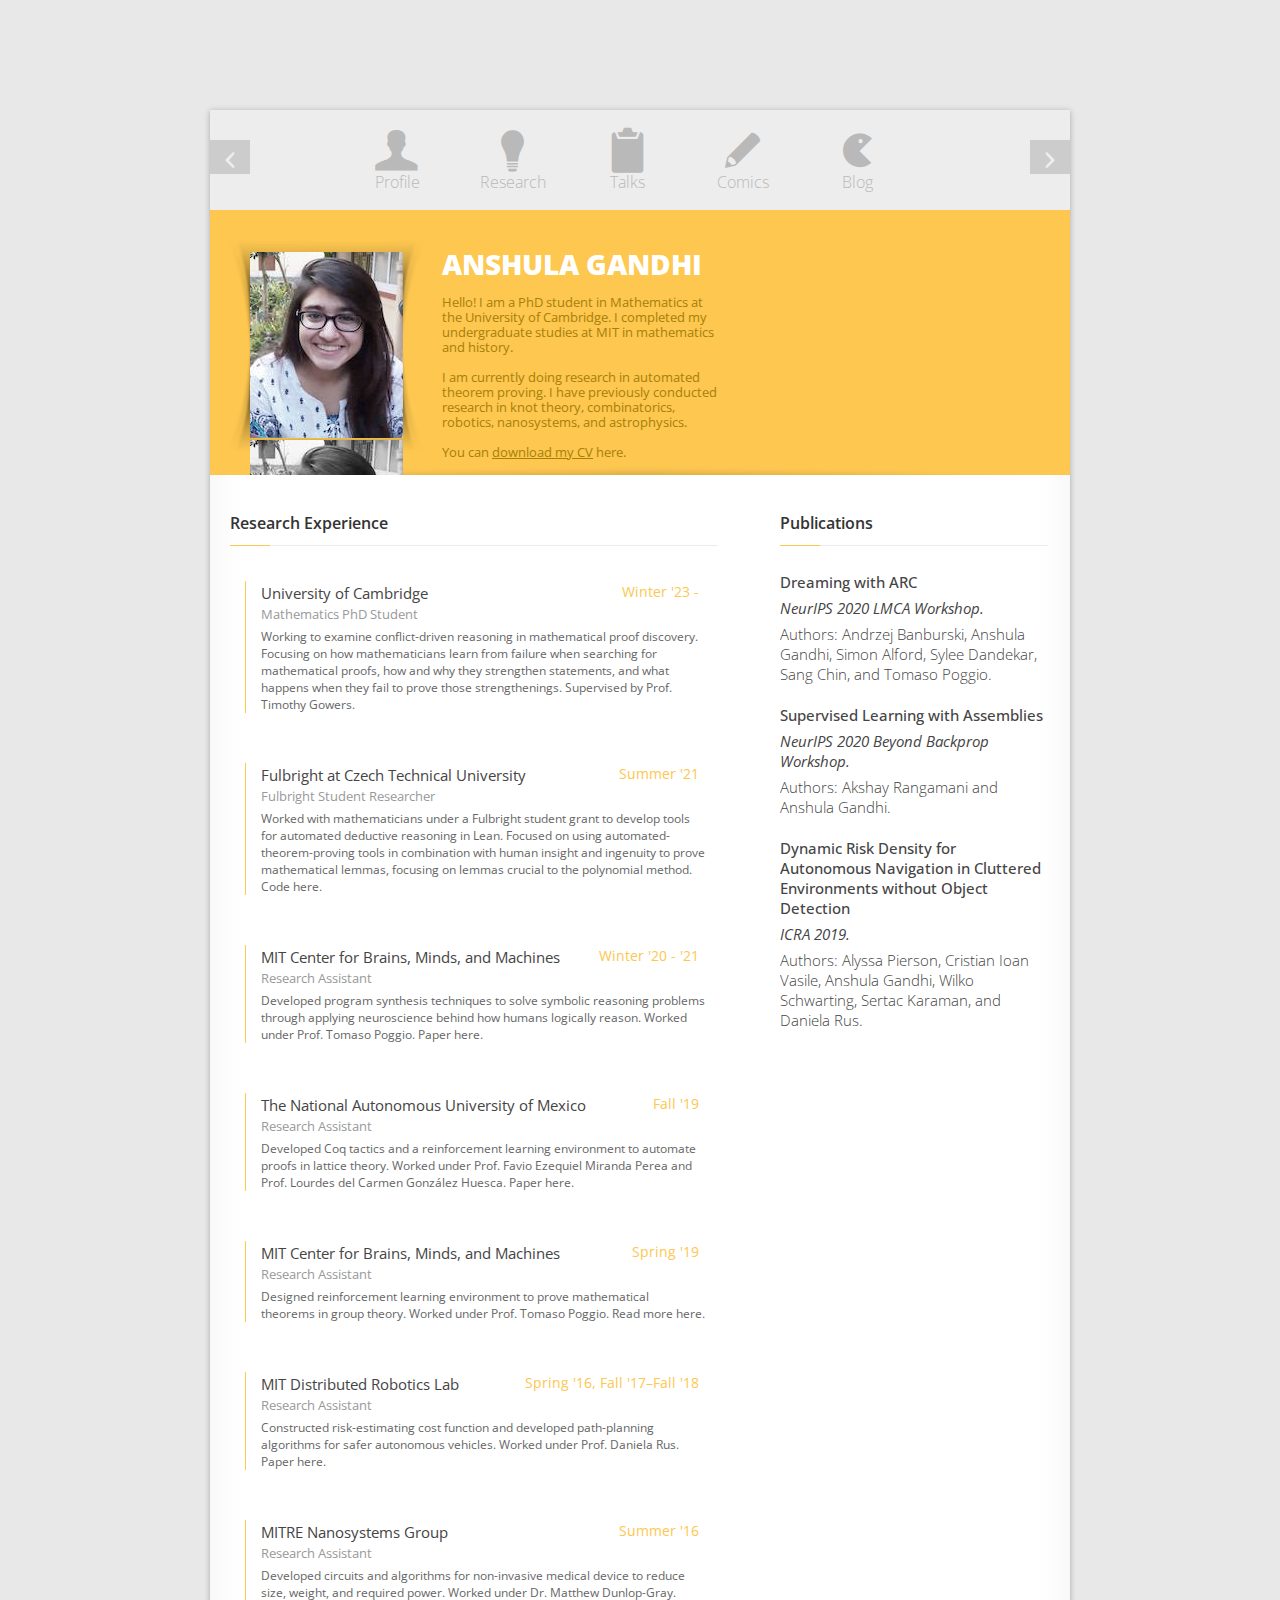
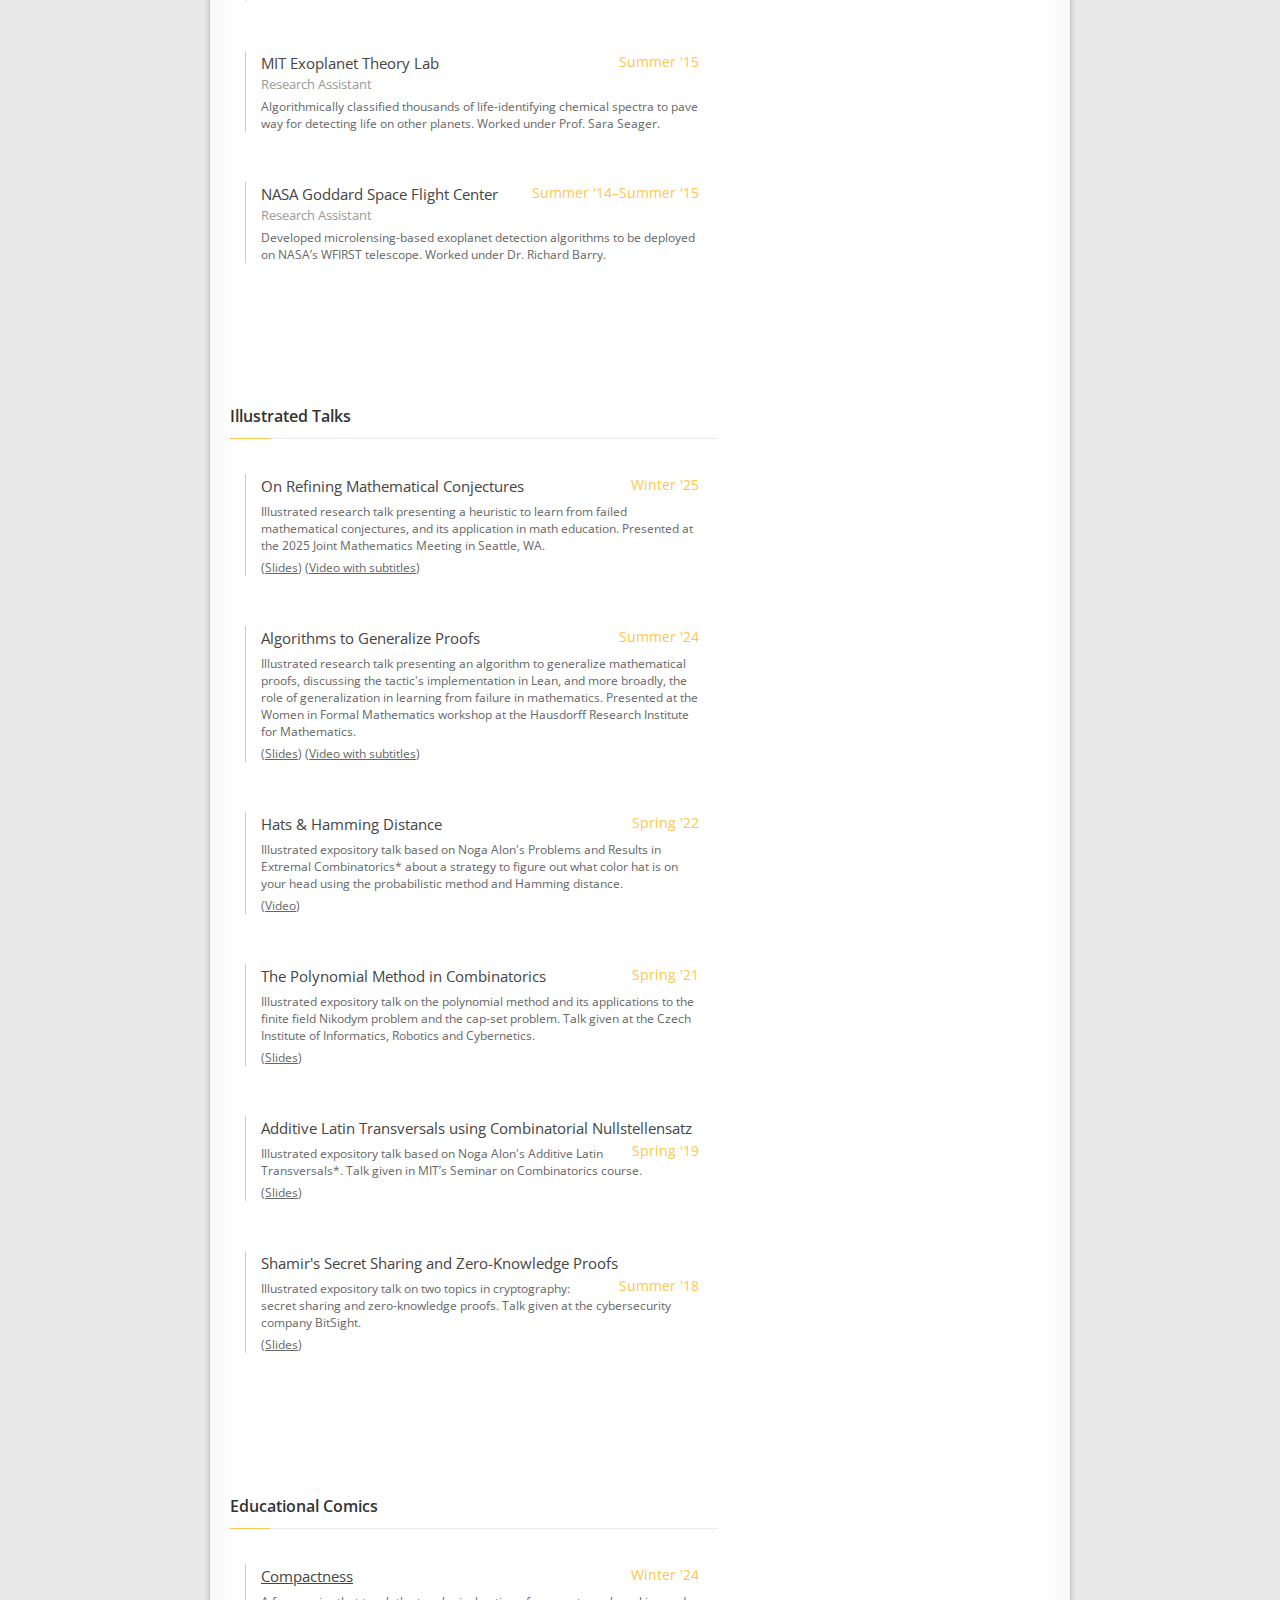
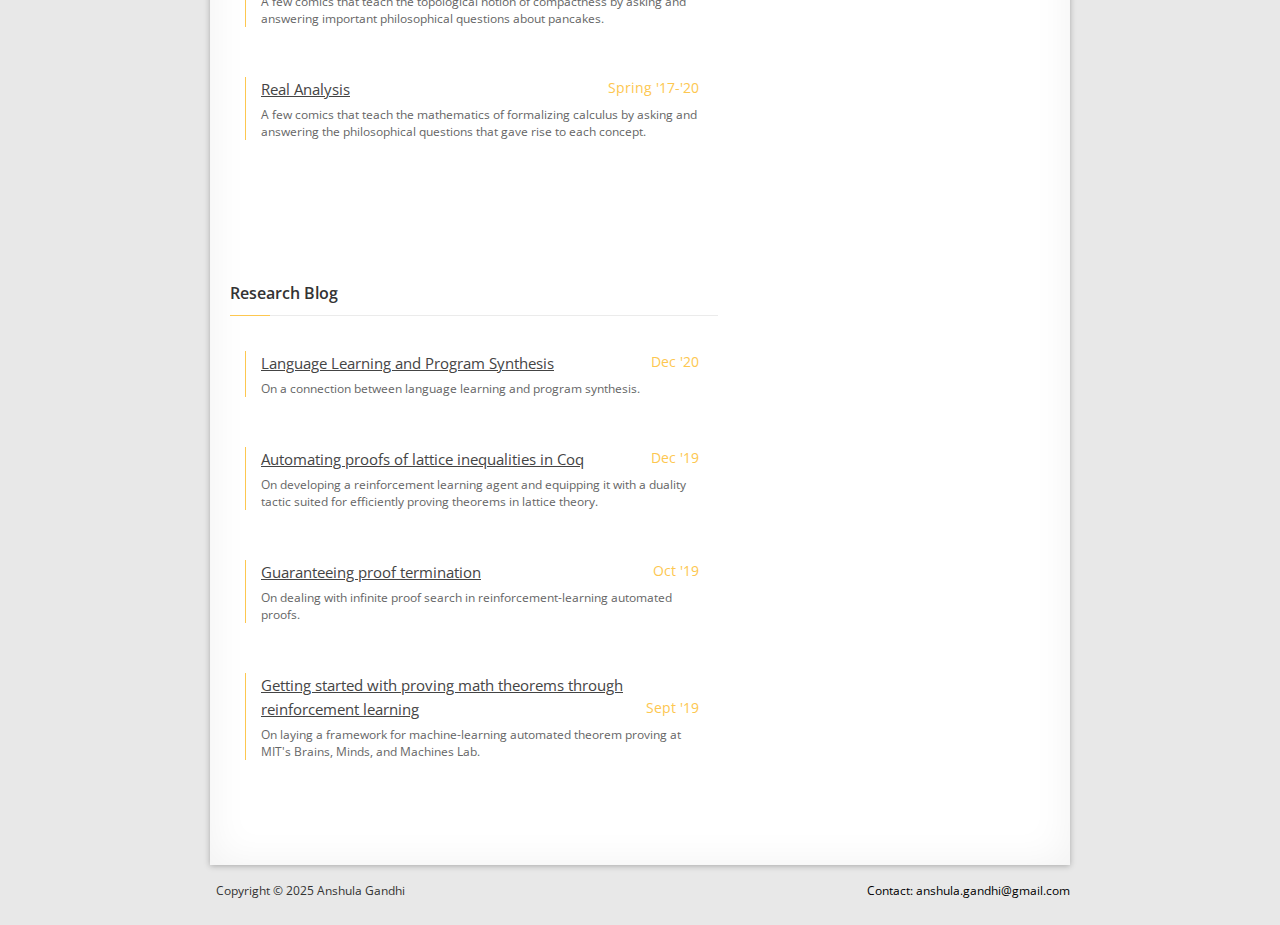
<file: index.html>
<html dir="ltr" lang="en-US" xmlns="http://www.w3.org/1999/xhtml">

<head>

    <title>Anshula Gandhi</title>
    <meta http-equiv="content-type" content="text/html; charset=utf-8"/>
    <meta http-equiv="X-UA-Compatible" content="IE=edge,chrome=1">
    <meta name="viewport" content="width=device-width, initial-scale=1, maximum-scale=1">
    <link rel="shortcut icon" href="images/favicon.ico" type="image/x-icon" />

    <link rel="stylesheet" type="text/css" href="css/reset.css"/>
    <link rel="stylesheet" type="text/css" href="css/style.css"/>
    <link rel="stylesheet" type="text/css" href="css/prettyPhoto.css"/>
    <link rel="stylesheet" type="text/css" href="https://fonts.googleapis.com/css?family=Open+Sans:400,600,300,800,700,400italic|PT+Serif:400,400italic"/>
    <!--[if IEMobile]>
    <link rel="stylesheet" type="text/css" href="css/iemobile.css"/>
    <![endif]-->

    <script type="text/javascript" src="js/jquery.min.js"></script>
    <script type="text/javascript" src="js/jquery.easytabs.min.js"></script>
    <script type="text/javascript" src="js/respond.min.js"></script>
    <script type="text/javascript" src="js/jquery.prettyPhoto.js"></script>
    <script type="text/javascript" src="js/jquery.isotope.min.js"></script>
    <script type="text/javascript" src="http://maps.google.com/maps/api/js?sensor=false"></script>
    <script type="text/javascript" src="js/jquery-ui-map.js"></script>
    <script type="text/javascript" src="js/jquery.carouFredSel.js"></script>
    <script type="text/javascript" src="js/plugins.js"></script>
    <script type="text/javascript" src="js/custom.js"></script>

    <!--[if lt IE 9]>
        <script src="http://html5shiv.googlecode.com/svn/trunk/html5.js"></script>
        <![endif]-->

    <!-- Global site tag (gtag.js) - Google Analytics -->
    <script async src="https://www.googletagmanager.com/gtag/js?id=UA-117095418-1"></script>
    <script>
        window.dataLayer = window.dataLayer || [];
        function gtag(){dataLayer.push(arguments);}
        gtag('js', new Date());

        gtag('config', 'UA-117095418-1');
    </script>

</head>

<body>
    <!-- Container -->
    <section id="container">

        <!-- Header -->
        <header>
            <!-- Logo -->
            <div id="logo">
             <h2>Anshula Gandhi</h2>
             <h4></h4>
         </div>
         <!-- /Logo -->
        </header>
         <!-- /Header -->

         <!-- Content -->
         <section id="content" >

            <!-- Menu -->
            <nav class="menu">
                <ul class="tabs">
                    <!-- To search for other glyphs: https://icomoon.io/app/#/select > Import Icons > Import SVG file from "fonts/icomoon" > Select the icon you want > Generate Font > Get Code > HTML Entity > e.g. &#xe0d0;-->
                    <li class="tmenu"><a href="#profile" class="tab-profile"><i>&#x43;</i>Profile</a></li>
                    <li class="tmenu"><a href="#research"><i> &#xe139; </i>Research</a></li>
                    <li class="tmenu"><a href="#talks"><i>&#xe01a;</i>Talks</a></li>
                    <li class="tmenu"><a href="#comics"><i>&#x35; </i>Comics</a></li>
                    <li class="tmenu"><a href="#blogg"><i> &#xe0d0;</i>Blog</a></li>
                    <!-- &#xe016; lightbulb -->
                    <!-- &#x59; -->
                    <!-- &#xe124; paper stack -->
                    <!-- &#xe097;filing cabinet -->
                    <!-- &#xe15d; paintbrush -->
                    <!--  &#xe1bd; microphone -->
                    <!-- &#x77; quotation mark -->
              </ul>
                <a class="prev" id="menu-prev" href="#">&#xe073;</a>
                <a class="next" id="menu-next" href="#">&#xe076;</a>
            </nav>
            <!-- /Menu -->

            <!-- Profile -->
            <div id="profile">

                <!-- About section -->
                <div class="about">
                    <div class="photo-inner">
                        <ul>
                            <li><img src="images/photo-a.jpg" height="186" width="153" /></li>
                            <li><img src="images/photo-b.jpg" height="186" width="153" /></li>
                        </ul>
                    </div>
                    <h1 style="font-size:28px; line-height:32px;">ANSHULA GANDHI</h1>
                    <h3></h3>
                     <p style="font-size: 13px; line-height: 15px;"> Hello!  I am a PhD student in Mathematics at the University of Cambridge.  I completed my undergraduate studies at MIT in mathematics and history. </p>
                    <p style="font-size: 13px; line-height: 15px;">I am currently doing research in automated theorem proving. I have previously conducted research in knot theory, combinatorics, robotics, nanosystems, and astrophysics. </p>
                    <p style="font-size: 13px; line-height: 15px;"> You can <a target="_blank" href="pdf/Anshula_CV.pdf" style="text-decoration: underline;">download my CV</a> here.</p>


                     <p></p>

                </div>
                <!-- /About section -->

                <!-- Personal info section -->
                <!-- /Personal info section -->
            </div>
            <!-- /Profile -->

            <!-- Research -->
            <section id="research" class="resume">

                <!-- Timeline for Research  -->
                <div class="timeline-section">
                    <h3 class="main-heading">Research Experience</h3>
                    <ul class="timeline">
                        <li>
                            <div class="timelineUnit">
                                <h4>University of Cambridge <span class="timelineDate">Winter '23 -</span></h4>
                                <h5>Mathematics PhD Student</h5>
                                <p>
                                    Working to examine conflict-driven reasoning in mathematical proof discovery.  Focusing on how mathematicians learn from failure when searching for mathematical proofs, how and why they strengthen statements, and what happens when they fail to prove those strengthenings. Supervised by Prof. Timothy Gowers.
                                </p>
                           </div>
                        </li>
                        <li>
                            <div class="timelineUnit">
                                <h4>Fulbright at Czech Technical University<span class="timelineDate">Summer '21</span></h4>
                                <h5>Fulbright Student Researcher</h5>
                                <p>
                                    <!-- Worked under a Fulbright student grant to develop Lean code to formalize lemmas crucial to the polynomial method. -->

                                    Worked with mathematicians under a Fulbright student grant to develop tools for automated deductive reasoning in Lean. Focused on using automated-theorem-proving tools in combination with human insight and ingenuity to prove mathematical lemmas, focusing on lemmas crucial to the polynomial method.

                                <a class="researchlink" target="_blank" href="https://github.com/anshula/nikodym-lean">Code here.</a>  

                                </p>
                           </div>
                        </li>
                        <li>
                            <div class="timelineUnit">
                                <h4>MIT Center for Brains, Minds, and Machines<span class="timelineDate">Winter '20 - '21</span></h4>
                                <h5>Research Assistant</h5>
                                <p>Developed program synthesis techniques to solve symbolic reasoning problems through applying neuroscience behind how humans logically reason. Worked under Prof. Tomaso Poggio.

                                <a class="researchlink" target="_blank" href="https://openreview.net/forum?id=-gjy2V1ko6t">Paper here.</a>  

                                </p>
                                <!--<p>Created computer models inspired by brain assemblies to perform machine learning in a more biologically-plausible way than neural networks.  Also developed program synthesis algorithms to solve the Abstraction and Reasoning Corpus dataset.</p>-->                            
                            </div>
                        </li>
                        <li>
                            <div class="timelineUnit">
                                <h4>The National Autonomous University of Mexico<span class="timelineDate">Fall '19</span></h4>
                                <h5>Research Assistant</h5>
                                <p>Developed Coq tactics and a reinforcement learning environment to automate proofs in lattice theory. Worked under Prof. Favio Ezequiel Miranda Perea and Prof. Lourdes del Carmen González Huesca.

                                <a class="researchlink" target="_blank" href="http://anshula.com/blog/latticetheoryduality.pdf">Paper here.</a> 

                                </p>
                            </div>
                        </li>
                        <li>
                            <div class="timelineUnit">
                                <h4>MIT Center for Brains, Minds, and Machines<span class="timelineDate">Spring '19</span></h4>
                                <h5>Research Assistant</h5>
                                <p>Designed reinforcement learning environment to prove mathematical theorems in group theory. Worked under Prof. Tomaso Poggio.

                                <a class="researchlink" target="_blank" href="https://sites.google.com/view/anshula-research-blog/entries/getting-started-with-proving-math-theorems-through-reinforcement-learning">Read more here.</a> 

                                </p>
                            </div>
                        </li>
                        <li>
                            <div class="timelineUnit">
                                <h4>MIT Distributed Robotics Lab<span class="timelineDate">Spring '16, Fall '17–Fall '18</span></h4>
                                <h5>Research Assistant</h5>
                                <p>Constructed risk-estimating cost function and developed path-planning algorithms for safer autonomous vehicles. Worked under Prof. Daniela Rus.

                                <a class="researchlink" target="_blank" href="https://ieeexplore.ieee.org/document/8793813">Paper here.</a> 
                                </p>
                            </div>
                        </li>
                        <li>
                            <div class="timelineUnit">
                                <h4>MITRE Nanosystems Group<span class="timelineDate">Summer '16</span></h4>
                                <h5>Research Assistant</h5>
                                <p>Developed circuits and algorithms for non-invasive medical device to reduce size, weight, and required power. Worked under Dr. Matthew Dunlop-Gray.</p>
                            </div>
                        </li>
                        <li>
                            <div class="timelineUnit">
                                <h4>MIT Exoplanet Theory Lab<span class="timelineDate">Summer '15</span></h4>
                                <h5>Research Assistant</h5>
                                <p>Algorithmically classified thousands of life-identifying chemical spectra to pave way for detecting life on other planets. Worked under Prof. Sara Seager.</p> 
                            </div>
                        </li>
                        <li>
                            <div class="timelineUnit">
                                <h4>NASA Goddard Space Flight Center<span class="timelineDate"> Summer '14–Summer '15</span></h4>
                                <h5>Research Assistant</h5>
                                <p>Developed microlensing-based exoplanet detection algorithms to be deployed on NASA’s WFIRST telescope. Worked under Dr. Richard Barry.</p>
                            </div>
                        </li>
                        <div class="clear"></div>
                        </ul>
                </div>
                <!-- /Timeline for Research  -->

                <!-- Publications and Awards -->
                <div class="skills-section">
                    <h3 class="main-heading">Publications</h3>
                    <ul class="skills">

                        <li>
                            <h4 style="line-height: 20px">
                                <p style="font-weight: 500; margin-top: 6px"><a class="researchlink" target="_blank" href="https://openreview.net/forum?id=-gjy2V1ko6t">Dreaming with ARC</a></p>
                                <p style="font-style: italic; margin-top: 6px">NeurIPS 2020 LMCA Workshop.</p>
                                <p style="font-weight: 100; margin-top: 6px">Authors: Andrzej Banburski, Anshula Gandhi, Simon Alford, Sylee Dandekar, Sang Chin, and Tomaso Poggio.</p>
                            </h4>
                        </li>

                        <li>
                            <h4 style="line-height: 20px">
                                <p style="font-weight: 500; margin-top: 6px"><a class="researchlink" target="_blank" href="https://beyondbackprop.github.io/">Supervised Learning with Assemblies</a></p>
                                <p style="font-style: italic; margin-top: 6px">NeurIPS 2020 Beyond Backprop Workshop.</p>
                                <p style="font-weight: 100; margin-top: 6px">Authors: Akshay Rangamani and Anshula Gandhi.</p>
                            </h4>
                        </li>

                        <li>
                            <h4 style="line-height: 20px">
                                <p style="font-weight: 500; margin-top: 6px"><a class="researchlink" target="_blank" href="https://ieeexplore.ieee.org/document/8793813">Dynamic Risk Density for Autonomous Navigation in Cluttered Environments without Object Detection</a></p>
                                <p style="font-style: italic; margin-top: 6px">ICRA 2019.</p>
                                <p style="font-weight: 100; margin-top: 6px">Authors: Alyssa Pierson, Cristian Ioan Vasile, Anshula Gandhi, Wilko Schwarting, Sertac Karaman, and Daniela Rus.</p>
                            </h4>
                        </li>
                    </ul>
                </div>
                <!-- /Publications and Awards -->
                <div class="clear"></div>
            </section>
            <!-- /Research -->

            <!-- Talks -->
            <section id="talks" class="resume">

                <div class="timeline-section">
                    <h3 class="main-heading">Illustrated Talks</h3>
                    <ul class="timeline">
                        <li>
                            <div class="timelineUnit">
                                <h4> On Refining Mathematical Conjectures<span class="timelineDate">Winter '25</span></h4>
                                <p>Illustrated research talk presenting a heuristic to learn from failed mathematical conjectures, and its application in math education.  Presented at the 2025 Joint Mathematics Meeting in Seattle, WA. 
                                </p>

                                <p>
                                (<a href="pdf/RefiningConjectures_Talk.pdf" target="_blank" style="text-decoration: underline;">Slides</a>)  (<a href="https://www.youtube.com/watch?v=eNa4lfab06w" target="_blank" style="text-decoration: underline;">Video with subtitles</a>)
                                </p>
                            </div>
                        </li>

                        <li>
                            <div class="timelineUnit">


                                <h4> Algorithms to Generalize Proofs<span class="timelineDate">Summer '24</span></h4>
                                <p>Illustrated research talk presenting an algorithm to generalize mathematical proofs, discussing the tactic's implementation in Lean, and more broadly, the role of generalization in learning from failure in mathematics.  Presented at the Women in Formal Mathematics workshop at the Hausdorff Research Institute for Mathematics. 
                                </p>
                                    
                                    <p>
                                (<a href="pdf/Autogeneralizing_Talk.pdf" target="_blank" style="text-decoration: underline;">Slides</a>)  (<a href="https://www.youtube.com/watch?v=uU3HgLM4UW0" target="_blank" style="text-decoration: underline;">Video with subtitles</a>)
                                </p>
                            </div>
                        </li>


                        <li>
                            <div class="timelineUnit">
                                <h4> Hats & Hamming Distance<span class="timelineDate">Spring '22</span></h4>
                                <p>Illustrated expository talk based on Noga Alon's Problems and Results in Extremal Combinatorics<a href="http://www.math.tau.ac.il/~nogaa/PDFS/extremalII.pdf" target="_blank">*</a> about a strategy to figure out what color hat is on your head using the probabilistic method and Hamming distance.  
                                </p><p>
                                    (<a href="https://youtu.be/SP5FCRDI_Jo" target="_blank" style="text-decoration: underline;">Video</a>)
                                </p>
                            </div>
                        </li>

                        <li>
                            <div class="timelineUnit">
                                <h4> The Polynomial Method in Combinatorics<span class="timelineDate">Spring '21</span></h4>
                                <p>Illustrated expository talk on the polynomial method and its applications to the finite field Nikodym problem and the cap-set problem.  Talk given at the Czech Institute of Informatics, Robotics and Cybernetics.  

                                </p><p>
                                (<a href="pdf/PolyMethod_Talk.pdf" target="_blank" style="text-decoration: underline;">Slides</a>)
                                </p>
                            </div>
                        </li>

                        <li>
                            <div class="timelineUnit">
                                <h4> Additive Latin Transversals using Combinatorial Nullstellensatz<span class="timelineDate">Spring '19</span></h4>
                                <p>Illustrated expository talk based on Noga Alon's Additive Latin Transversals<a href="https://m.tau.ac.il/~nogaa/PDFS/alt2.pdf" target="_blank">*</a>. Talk given in MIT’s Seminar on Combinatorics course. 
                                    </p><p>
                                       (<a href="pdf/CombinatorialNullstellensatz_Talk.pdf" target="_blank" style="text-decoration: underline;">Slides</a>)
                                </p>
                            </div>
                        </li>

                        <li>
                            <div class="timelineUnit">
                                <h4> Shamir's Secret Sharing and Zero-Knowledge Proofs<span class="timelineDate">Summer '18</span></h4>
                                <p>Illustrated expository talk on two topics in cryptography: secret sharing and zero-knowledge proofs. Talk given at the cybersecurity company BitSight. </p><p>
                                    (<a href="pdf/Cryptography_Talk.pdf" target="_blank" style="text-decoration: underline;">Slides</a>)
                                </p>
                            </div>
                        </li>

                        <div class="clear"></div>
                    </ul>
                </div>

                 <div class="clear"></div>
            </section>
            <!-- /Talks -->

             <!-- Comics -->
            <section id="comics" class="resume">

                <div class="timeline-section">
                    <h3 class="main-heading">Educational Comics</h3>
                    <ul class="timeline">
                        <li>
                            <div class="timelineUnit">
                                <h4><a href="http://anshula.com/compactness" target="_blank" style="text-decoration: underline">Compactness<span class="timelineDate">Winter '24</span></a></h4></a></h4>
                                <p>A few comics that teach the topological notion of compactness by asking and answering important philosophical questions about pancakes.</p>
                            </div>
                        </li>

                        <li>
                            <div class="timelineUnit">
                                <h4><a href="http://anshula.com/realanalysis" target="_blank" style="text-decoration: underline">Real Analysis<span class="timelineDate">Spring '17-'20</span></a></h4></a></h4>
                                <p>A few comics that teach the mathematics of formalizing calculus by asking and answering the philosophical questions that gave rise to each concept.</p>
                            </div>
                        </li>
                        <div class="clear"></div>
                    </ul>
                </div>

                 <div class="clear"></div>
            </section>
            <!-- /Comics -->

            <!-- Blog -->

            <section id="blogg" class="resume">

                <!-- Timeline for Blog  -->
                <div class="timeline-section">
                    <h3 class="main-heading">Research Blog</h3>
                    <ul class="timeline">

                      <li>
                          <div class="timelineUnit">
                              <h4><a href="https://sites.google.com/view/anshula-research-blog/entries/language-learning-and-program-synthesis" target="_blank" style="text-decoration: underline">Language Learning and Program Synthesis
                </a><span class="timelineDate">Dec '20</span></h4>
                              <p>On a connection between language learning and program synthesis.</p>
                          </div>

                      </li>

                        <li>
                            <div class="timelineUnit">
                                <h4><a href="https://sites.google.com/view/anshula-research-blog/entries/automating-proofs-of-lattice-inequalities-in-coq" target="_blank" style="text-decoration: underline">Automating proofs of lattice inequalities in Coq
                </a><span class="timelineDate">Dec '19</span></h4>
                                <p>On developing a reinforcement learning agent and equipping it with a duality tactic suited for efficiently proving theorems in lattice theory.</p>
                            </div>

                        </li>

                        <li>
                            <div class="timelineUnit">
                                <h4><a href="https://sites.google.com/view/anshula-research-blog/entries/guaranteeing-proof-termination" target="_blank" style="text-decoration: underline">Guaranteeing proof termination</a><span class="timelineDate">Oct '19</span></h4>
                                <p>On dealing with infinite proof search in reinforcement-learning automated proofs.</p>
                            </div>

                        </li>

                        <li>
                            <div class="timelineUnit">
                                <h4><a href="https://sites.google.com/view/anshula-research-blog/entries/getting-started-with-proving-math-theorems-through-reinforcement-learning" target="_blank" style="text-decoration: underline">Getting started with proving math theorems through reinforcement learning</a><span class="timelineDate">Sept '19</span></h4>
                                <p>On laying a framework for machine-learning automated theorem proving at MIT's Brains, Minds, and Machines Lab.</p>
                            </div>
                        </li>

                        <div class="clear"></div>
                    </ul>
                </div>

                <!-- /timeline for Blog  -->


                 <div class="clear"></div>
            </section>
            <!-- /Blog -->


            

        </section>
        <!-- /Content -->

    <!-- Footer -->
    <footer>
    <div class="copyright">Copyright © 2025 Anshula Gandhi</div>
    <div class="contact" style="float: right">Contact: anshula.gandhi@gmail.com</div>
    </footer>
    <!-- /Footer -->

    </section>
    <!-- /Container -->

</body>

</html>
</file>
<file: css/style.css>
/*-------------------------------------------------------*/		/* Base styles	 */	/*-------------------------------------------------------*/	html {		overflow-y:scroll;	}	body {		background-color: #E8E8E8;		margin: 0px;		padding: 0px;		font-family:'open Sans', Arial;		font-size: 12px;	}		/* Font face */	@font-face { 	    font-family: 'icomoon';	    src: url('../fonts/icomoon/icomoon.eot');	    src: url('../fonts/icomoon/icomoon.eot?#iefix') format('embedded-opentype'),	         url('../fonts/icomoon/icomoon.svg#icomoon') format('svg'),	         url('../fonts/icomoon/icomoon.woff') format('woff'),	         url('../fonts/icomoon/icomoon.ttf') format('truetype');	}	       	/*-------------------------------------------------------*/		/* Wrap */	/*-------------------------------------------------------*/	#container {		margin:0 auto;		width:860px;		margin-bottom: 20px;		margin-top: 30px;	}	#content {		background-color:#FFF;		-webkit-box-shadow: 0 1px 6px rgba(0, 0, 0, 0.27), 0 0 40px rgba(0, 0, 0, 0.06) inset;		-moz-box-shadow: 0 1px 6px rgba(0, 0, 0, 0.27), 0 0 40px rgba(0, 0, 0, 0.06) inset;		box-shadow: 0 1px 6px rgba(0, 0, 0, 0.27), 0 0 40px rgba(0, 0, 0, 0.06) inset;	}	/*-------------------------------------------------------*/		/* Generic Classes */	/*-------------------------------------------------------*/	.hidden {		display: none;	}	/* Clearfix */	.clear{	  clear:both;	  display:block;	  height:0;	  overflow:	  hidden;	  visibility:hidden;	  width:0	}	.clearfix:after{	  clear:both;	  content:' ';	  display:block;	  font-size:0;	  height:0;	  line-height:0;	  visibility:hidden;	  width:0	}	* html .clearfix,:first-child+html .clearfix{	  zoom:1	}	.extra-text {		font-size:20px;		padding:24px 0;		border-bottom:1px solid #ededed;		color: #999;		margin-bottom:20px;		font-weight: 300;	}    .transition {    	-webkit-transition:all .5s ease;	     -moz-transition:all .5s ease;	      -ms-transition:all .5s ease;	       -o-transition:all .5s ease;	          transition:all .5s ease;    }    .word-wrap {		word-wrap: break-word;		-ms-word-break: break-all;		     word-break: break-all;		-webkit-hyphens: auto;		   -moz-hyphens: auto;		        hyphens: auto;    }	/*-------------------------------------------------------*/		/* Typography */	/*-------------------------------------------------------*/    h1 {font-size: 37px;}	h2 {font-size: 30px;}	h3 {font-size: 20px;}	h4 {font-size: 15px;}	h5 {font-size: 13px;}	h6 {font-size: 12px;}	strong {		font-weight: bold;		color: #333;	}	h3.main-heading {		margin:0px 2px 20px 0px;		border-bottom:1px solid #ebebeb;		padding-bottom:14px;		color:#333;		line-height:16px;		font-size: 16px;		font-weight: 600;		display:block;		clear: both;		position: relative;	}	h3.main-heading::after {		content: '';		width: 40px;		height: 1px;		position: absolute;		left: 0;		bottom: -1px;		background:/*mainColor*/#fdc750;	}	/*-------------------------------------------------------*/		/* Top Section */	/*-------------------------------------------------------*/	header {		height:60px;		margin-bottom:20px;		overflow:hidden;	}	/* Logo */	#logo {		float:left;		overflow:hidden;		margin-left:10px;		display:none;	}	#logo h2 {		font-size:30px;		font-weight:900;		color: #444;		line-height:40px;	}	#logo h4 {		color:#666;		line-height:20px;	}	/* Social icons */	.socialicons {		float:right;		margin-top:18px;	}	.socialicons li {		float:left;		display:inline;		margin:0;		padding:0;		margin-right:2px;	}	.socialicons li a  {		font-family: 'icomoon';		font-size: 16px;		display: block;		padding: 6px 8px;		background-color:#222;		color: #FFF;	}	.socialicons li a:hover  {		color:/*mainColor*/#fdc750;	}	.social-icons li:last-child {		margin-right:0	}	.socialicons .socials-text {		padding:9px;		height:10px;		background-color:#222;		color:#FFF;	}	/*-------------------------------------------------------*/		/* Profile Section */	/*-------------------------------------------------------*/    #profile {		background:/*mainColor*/#fdc750; 		background-image:url(../images/header-shadow.png);		background-position:center bottom;		background-repeat:repeat-x;		overflow:hidden;		}	/* About */	.about {		float:left;		margin-top:30px;		width:490px;		margin-left:20px;	}	.about .photo-inner {		float:left;		background:url(../images/photo-inner.png) no-repeat;		width:192px;		height:212px;		padding:12px 0 0 20px;	}	.about .photo-inner img {		background-color:#FFF;	}	.about h1 {		font-weight:900;		color:#FFF;		line-height:34px;		margin-top:8px;	}	.about h3 {		margin-top:5px;		font-size:18px;		color:#FFF;		line-height:18px;	}	.about p {		font-size:14px;		margin-top:15px;		color:/*profileTextColor*/#a87f09;		font-weight: 400;		line-height:20px;	}	/* Personal info */	.personal-info {		float:left;		margin-top:30px;		width:310px;		min-height:230px;		margin-left:10px;		background:url(../images/personal-info-sep.png) no-repeat left top;		padding:20px 0 0 20px;	}	.personal-info li {		font-size:14px;		margin-bottom:10px;		overflow: hidden;	}	.personal-info li label {		color:/*profileTextColor*/#a87f09;		float:left;		padding:4px 7px;		font-weight:600;		border-radius: 3px;		-moz-border-radius: 3px;		-webkit-border-radius: 3px;	}	.personal-info li span {		float:right;		width:220px;		padding-top: 4px;		font-weight: 300;		color:/*profileTextColor*/#a87f09;	}	/*-------------------------------------------------------*/		/* Menu */	/*-------------------------------------------------------*/	.menu {		height:100px;		background-color:#ededed;		position:relative;		width: 600px;		padding-left: 130px;		padding-right: 130px;	}	.tabs {		height:116px;		position: absolute;		margin-top:-14px;		z-index:100;	}	.tabs li {		float:left;		height:116px;	}	.tabs li > a {		padding-top:28px;		width:115px;		display:inline-block;		background-repeat:no-repeat;		font-size:16px;		color:#b9b9b9;		text-align:center;		font-weight: 300;	}	.tabs li.active {		background:url('../images/tab-hover.png') no-repeat;	}	.tabs li.active a {		color:/*mainColor*/#fdc750;	}	.tabs li > a > i {		font-size: 45px;		speak: none;		font-family: 'icomoon';		display: block;		margin-bottom: 5px;	}	.next,.prev {		font-family: 'icomoon';		font-size: 34px;		color: #eee;		position: absolute;		top:30px;		width: 40px;		background-color: #ccc;		text-align: center;		cursor: pointer;	}	.next {		right:0px;	}	.prev {		left:0px;	}	.disabled { display: none !important;  }	/*-------------------------------------------------------*/		/* Resume Section */	/*-------------------------------------------------------*/    .resume {		padding:40px 20px;		overflow:hidden;	}	.skills-section, .timeline-section {		float:left;	}	/* Timeline Section */	.timeline-section {		width:490px;		padding-right:60px;	}	.timeline {		margin-bottom: 30px;	}	.timeline li {		margin-bottom:20px;	}	.timeline li .timelineUnit {		line-height:17px;		margin-left:0px;		color: #444;		font-size:13px;		border-left:1px solid /*mainColor*/#fdc750;		padding-left:15px;	}	.timeline li .timelineUnit .timelineDate {		line-height:17px;		color:/*mainColor*/#fdc750;		font-size:14px;		margin-left:10px;		font-weight: normal;		padding:2px 6px;		float:right;	}	.timeline li .timelineUnit h4 {		line-height:24px;		font-size:15px;		color: #444;		/*text-decoration: underline;*/	}	.timeline li .timelineUnit h5 {		line-height:18px;		font-size:13px;		color: #999;	}	.timeline li .timelineUnit p {		color: #666;		font-size:12px;		margin-top:5px;	}	/* Skills Section */	.skills-section {		width:270px;	}	.skills {		margin-bottom: 25px;		overflow:hidden;	}	.skills li {		margin-bottom:15px;		float:left;		padding-left:0px;	}	.skills li h4 {		width:270px;		float:left;		font-size:15px;		color: #444;	}	.skills li .rating {		width:123px;		height:14px;		float:left;	}		.skills li .rating > span {		opacity: 0.3;		height:12px;		width:12px;		background-color:#757575;		display: block;		float: left;		margin-right: 1px;		border: 2px solid #eeeeee;		  -webkit-border-radius: 20px;		     -moz-border-radius: 20px;		          border-radius: 20px;	}	/* Download Button */    #resume .button {    	width: 250px;    	padding: 10px;    	background-color: #8c8c8c;    	overflow: hidden;    	font-size: 14px;    	font-weight: 300;    	line-height: 20px;    	margin: 20px 0px 0px -20px;    	color: #f7f7f7;    	display: block;    	text-align: center;		  -webkit-border-radius: 0px 4px 4px 0px;		     -moz-border-radius: 0px 4px 4px 0px;		          border-radius: 0px 4px 4px 0px;	}    #resume .button:hover {    	background-color:/*mainColor*/#fdc750;	}	/*-------------------------------------------------------*/		/* Portfolio Section */	/*-------------------------------------------------------*/    #portfolio {		padding:20px 20px 20px 20px;	}	/* Images list */	#portfolio-list {		width:820px;		overflow:hidden;	}	#portfolio-list li {		float:left;		margin-right:25px;		text-align:center;		background-color:#fbfbfb;		border-bottom:1px solid #e5e5e5;		height:185px;		margin-bottom:30px;		width:180px;	}	#portfolio-list li:hover {		border-bottom:1px solid /*mainColor*/#fdc750;		height:185px;	}	#portfolio-list img {		background-color:#FFF;		height:120px; 		width:180px;	}	#portfolio-list li:hover .title {		color:/*mainColor*/#fdc750;	}	#portfolio-list li .title {		font-size:14px;		margin-top:15px;		font-weight: 400;		color: #3A3A3A;	}	#portfolio-list li .categorie {		font-size:11px;		line-height:25px;		color:#999;	}	/* Filter menu */		.cats-filter {		border-bottom:1px solid #ededed;		overflow:hidden;		padding:15px 0;	}	.cats-filter li a {		float:left;		margin-right:7px;		color:#fff;		background-color: #666;		padding:6px;		margin-bottom:5px;	}	.cats-filter li a:hover {		background-color:/*mainColor*/#fdc750;	}	.cats-filter li a.current {		background-color:/*mainColor*/#fdc750;	}	/* adipoli */		.adipoli-wrapper {		margin:auto;		position:relative;		display: inline-block;	}	.adipoli-wrapper>img {		position: absolute;		z-index: 1;	}	.adipoli-before {		position: absolute;		z-index: 5;	}	.adipoli-after {		position: absolute;		z-index: 10;	}	.adipoli-slice {		display:block;		position:absolute;		z-index:15;		height:100%;	}	.adipoli-box {		display:block;		position:absolute;		z-index:15;	}	/*-------------------------------------------------------*/		/* Blog Section */	/*-------------------------------------------------------*/    #blog {		padding:20px;		position: relative;		overflow: hidden;	}	.blog-content-wrapper {		width: 530px;		float: left;		min-height: 100px;		margin-bottom: 30px;	}    .blog-entry {    	overflow: hidden;    	width: 100%;    	margin-bottom: 30px;        background-color: #f8f8f8;        float: left;	}    .blog-entry img {    	float: left;    	width: 530px;    	opacity: 0.8;    	filter:alpha(opacity=80);	}    .blog-entry h3 {    	clear: both;		padding:20px 15px 15px 15px;		font-size: 17px;		line-height: 18px;		font-weight: 700;		color: #3A3A3A;	}    .blog-entry a:hover img {    	opacity: 1;    	filter:alpha(opacity=100);	}	    .blog-entry > a:hover h3 {    	color:/*mainColor*/#fdc750;	}		/* Entry Date */    .blog-entry .entry-date {    	padding: 5px 10px;    	position: absolute;    	top: 5px;    	left: 0px;    	background-color: #666;	}    .blog-entry .entry-date .day {    	font-size: 32px;    	font-weight:bold;    	display: block;    	float: left;    	border-right:1px solid #FFF;    	padding-right: 10px;     	color: #fff;	}    .blog-entry .entry-date .month-year {    	padding: 0 0 0 7px ;    	font-size: 12px;    	font-weight: 600;    	display: block;    	line-height: 15px;    	text-align: center;    	float: left;    	color: #fff;    	margin: 0;	}    .blog-entry p {		padding:0px 15px;		font-size: 12px;		color: #666;		line-height: 20px;		margin-bottom: 15px;	}	/* Blog Sidebar */		.blog-sidebar {		width: 260px;		float: left;		margin-left:30px;	}	/* Blog Single */	    .blog-single {    	position: relative;    	background-color:#fff;	}    .blog-single h3,.blog-single p {		padding-left:0px !important;	}	/* Comments box */		.comments-list {		margin-bottom: 30px;	}    .comment {    	background-color: #fbfbfb;    	padding: 12px 9px;    	overflow: hidden;    	border-left:1px solid /*mainColor*/#fdc750;    	margin-bottom: 10px;	}    .comment-child {    	margin-left: 20px;	}    .comment-child .comment-meta,.comment-child .comment-body {    	width: 430px !important;	}    .comment img {    	float: left;	}    .comment .comment-meta,.comment .comment-body {    	float: left;    	width: 450px;    	margin-left: 10px;	}    .comment .comment-meta h4 {    	font-weight: 400;    	display: inline-block;    	color: #333;	}    .comment .comment-meta p {    	display: inline-block;    	font-size: 11px;    	color: #ccc;    	font-style: italic;    	margin-left: 15px;	}    .comment .comment-meta .reply {    	float: right;    	color: #ddd;	}    .comment .comment-meta .reply:hover {    	color:/*mainColor*/#fdc750;	}    .comment .comment-body p {    	margin-top: 8px;    	font-size: 11px;    	color: #909090;      	line-height: 16px;	}	/* Load More Button */    #page_nav {    	width: 150px;    	padding: 6px;    	background-color: #8c8c8c;    	overflow: hidden;    	font-size: 14px;    	font-weight: 300;    	line-height: 20px;    	margin: 10px 0px 0px -20px;    	color: #f7f7f7;    	display: block;    	text-align: center;		  -webkit-border-radius: 0px 4px 4px 0px;		     -moz-border-radius: 0px 4px 4px 0px;		          border-radius: 0px 4px 4px 0px;	}    #page_nav:hover {    	background-color:/*mainColor*/#fdc750;	}	/* Loading Text */    .loading-msg img {    	display: none;	}	/*-------------------------------------------------------*/		/* Widgets */	/*-------------------------------------------------------*/	/* Popular Post widget */	.popular-posts-widget {		width: 100%;		overflow: hidden;		margin-bottom: 30px;	}	.popular-posts-widget li {		padding: 10px ;		background-color: #fbfbfb;		margin-bottom: 4px;	}	.popular-posts-widget li:last-child {		border-bottom:none;	}	.popular-posts-widget li h2 {		font-size: 13px;		margin-bottom: 4px;		line-height: 20px;	}	.popular-posts-widget li h2 a:hover {		color:/*mainColor*/#fdc750;	}	.popular-posts-widget li span {		font-size: 11px;		color: #999;	}	/* Flickr Stream widget */	.flicker-stream-widget {	  overflow: hidden;	  margin-bottom: 30px;	}	.flicker-stream-widget li {	  float: left;	  margin-right: 5px;	  margin-bottom: 5px;	}	.flicker-stream-widget li img {	  height: 60px;	  width: 60px;	  opacity:0.6;	}	.flicker-stream-widget li img:hover {	  opacity:1;	}	.loading {		padding:10px 20px;		font-size: 14px;		background-color: #ededed;		color: #333;		display: none;		border-radius: 3px;		-moz-border-radius: 3px;		-webkit-border-radius: 3px;	}	/* Blog Single Post */	.blog-single-close {		float: right;		color: #FFF;		font-weight: 300;		font-size: 14px;		color: #ddd;	}	.blog-single-close i {		font-family: 'icomoon';		font-size: 18px;		vertical-align: top;	}	.blog-single-close:hover {		color:/*mainColor*/#fdc750;	}	/* Text widget */	.text-widget {		padding-bottom: 30px;		line-height: 20px;	}	/*-------------------------------------------------------*/		/* Contact Section */	/*-------------------------------------------------------*/    #contact {		padding:30px 0;		overflow:hidden;	}	.contact-info, .contact-form {		float:left;		padding:0 20px;	}	.contact-info {		width:250px;	}	.contact-form {		width:530px;	}	/* Contact info */	.contact-info ul {		float:left;		border-left:1px solid /*mainColor*/#fdc750;		padding-left:18px;	}	.contact-info ul li {		font-size:13px;		line-height:20px;		color: #666;		overflow: hidden;	}	/* Google map */		#map {		height: 300px;		margin-bottom:25px;		width: 100%;		border-bottom:1px solid #CCC;		border-top:1px solid #CCC;	}	/*-------------------------------------------------------*/		/* Forms */	/*-------------------------------------------------------*/	form .input,form textarea {	  -moz-box-shadow: inset 0 5px 16px -13px #333;	  -webkit-box-shadow: inset 0 5px 16px -13px #333;	  box-shadow: inset 0 5px 16px -13px #333;	  background-color:#FDFDFD;	  border: 1px solid #d9d9d9;	  -webkit-border-radius:2px;	     -moz-border-radius:2px;	          border-radius:2px;	  color: #666;	  font-size: 12px;	  height: 30px;	  outline: none;	  padding: 6px 10px;	  resize: none;	  width: 96%;	}	form textarea {	  height: 112px;	  line-height: 18px;	  margin-bottom: 0;	  padding-top: 8px;	}	form p {		margin-bottom:15px;	}	form p label {		display:block;		color:#999;		margin-bottom:8px;		font-size:13px;	}	.button {		color:#fff;		background-color: #666;		padding:8px;		border:none;		border-radius: 3px;		-moz-border-radius: 3px;		-webkit-border-radius: 3px;		cursor:pointer;		font-size:13px;	}	.button:hover {		background-color:/*mainColor*/#fdc750;	}	.success, .error {		padding:10px;		margin-bottom:10px;		border-radius: 3px;		-moz-border-radius: 3px;		-webkit-border-radius: 3px;	}	.success {		background-color: #E3EBC6;		color: #8FA442;		border: 1px solid #C2D288;	}	.error {		background-color: #f9e5e6;		color: #b3696c;		border: 1px solid #f7c7c9;	}	/*-------------------------------------------------------*/		/* Footer */	/*-------------------------------------------------------*/	footer {		margin-top:20px;		height:20px;	}	footer .copyright {		float:left;		color:#333;		padding-left:6px;	}	/*-------------------------------------------------------*/		/* Footer */	/*-------------------------------------------------------*/	div.footer {		margin-top:20px;		height:20px;	}	div.footer .copyright {		float:left;		color:#333;		padding-left:6px;	}	/*-------------------------------------------------------*/		/* Isotope filtering */	/*-------------------------------------------------------*/    .isotope-item {		z-index: 2;	}	.isotope-hidden.isotope-item {		pointer-events: none;		z-index: 1;	}	.isotope, .isotope .isotope-item {/* change duration value to whatever you like */		-webkit-transition-duration: 0.8s;		-moz-transition-duration: 0.8s;		transition-duration: 0.8s;	}	.isotope {		-webkit-transition-property: height, width;		-moz-transition-property: height, width;		transition-property: height, width;	}	.isotope .isotope-item {		-webkit-transition-property: -webkit-transform, opacity;		-moz-transition-property:-moz-transform, opacity;		transition-property:transform, opacity;	}	/*-------------------------------------------------------*/	/* Media Queries *//*-------------------------------------------------------*//* Tablet Portrait size to standard 960 (devices and browsers) */@media only screen and (min-width: 768px) and (max-width: 959px) {	#container {		width:750px;	}	/*-------------------------------------------------------*/		/* Menu */	/*-------------------------------------------------------*/	.menu {		height:100px;		background-color:#ededed;		position:relative;		width: 590px;		padding-left: 80px;		padding-right: 80px;	}	/*-------------------------------------------------------*/		/* Profile Section */	/*-------------------------------------------------------*/	/* About */	.about {		width:410px;	}	.about h1 {		line-height:38px;		font-size:30px	}	.about h3 {		font-size:14px;		line-height:14px;	}	/* Personal info */	.personal-info {		width:280px;		margin-right:10px;	}	.personal-info li span {		width:190px;	}	/*-------------------------------------------------------*/		/* Resume */	/*-------------------------------------------------------*/	.timeline-section {		width:380px;		padding-right:30px;	}	.skills-section {		width:300px;	}	/*-------------------------------------------------------*/		/* Portfolio */	/*-------------------------------------------------------*/	#portfolio-list {		width:750px;	}	#portfolio-list li {		margin-right:60px;	}	/*-------------------------------------------------------*/		/* Blog */	/*-------------------------------------------------------*/	.blog-content-wrapper {		width: 420px;	}	.blog-entry img {		width: 420px;	}    .comment .comment-meta,.comment .comment-body {    	float: left;    	width: 330px;    	margin-left: 10px;	}    .comment-child .comment-meta,.comment-child .comment-body {    	width: 310px !important;	}	/*-------------------------------------------------------*/		/* Contact */	/*-------------------------------------------------------*/	.contact-info {		width:250px;	}	.contact-form {		width:420px;	}}/* Mobile Landscape Size to Tablet Portrait (devices and browsers) */@media only screen and (min-width: 480px) and (max-width: 767px) {	#container {		width:470px;	}	/*-------------------------------------------------------*/		/* Top Section */	/*-------------------------------------------------------*/		/* Logo */	#logo h2 {		font-size:25px;		font-weight:900;		color: #444;		line-height:30px;	}	#logo h4 {		color:#666;		line-height:15px;	}	/* Social icons */	.socialicons {		margin-top:9px;	}	.socials-text {		display:none !important;	}	/*-------------------------------------------------------*/		/* Profile Section */	/*-------------------------------------------------------*/	/* About */	.about {		width:420px;		display:block;	}	.about h1 {		line-height:38px;		font-size:30px	}	.about h3 {		font-size:14px;		line-height:14px;	}	/* Personal info */	.personal-info {		margin-top:0;		display:block;		width:420px;		background:none;		border-top:1px solid /*mainColor*/#fdc750;	}	.personal-info li span {		width:280px;	}	/*-------------------------------------------------------*/		/* Menu */	/*-------------------------------------------------------*/	.tabs {		padding-left:5px;	}	.menu {		height:100px;		background-color:#ededed;		position:relative;		width: 370px;		padding-left: 50px;		padding-right: 50px;	}	/*-------------------------------------------------------*/		/* Resume */	/*-------------------------------------------------------*/	.skills-section {		width:420px;	}	.skills li h4 {		width:260px;	}	.timeline-section {		width:420px;		padding-right:60px;	}	/*-------------------------------------------------------*/		/* Portfolio */	/*-------------------------------------------------------*/	#portfolio-list {		width:450px;	}	#portfolio-list li {		margin-right:40px;	}	/*-------------------------------------------------------*/		/* Blog */	/*-------------------------------------------------------*/	.blog-content-wrapper {		width: 430px;	}	.blog-entry img {		width: 430px;	}	.blog-sidebar {		width: 430px;		margin-left:0px;	}    .comment .comment-meta,.comment .comment-body {    	width: 350px;	}    .comment-child .comment-meta,.comment-child .comment-body {    	width: 320px !important;	}	/*-------------------------------------------------------*/		/* Contact */	/*-------------------------------------------------------*/	.contact-info {		width:420px;	}	.contact-form {		margin-top:20px;		width:420px;	}	}/* Mobile Portrait Size to Mobile Landscape Size (devices and browsers) */@media only screen and (max-width: 479px) {		#container {		width:300px;		margin-top:10px;	}	.extra-text {		font-size:16px;	}	/*-------------------------------------------------------*/		/* Top Section */	/*-------------------------------------------------------*/	/* Logo */	#logo h2 {		font-size:25px;		font-weight:900;		color: #444;		line-height:30px;	}	#logo h4 {		color:#666;		line-height:15px;	}	.socialicons {		display:none; !important	}	/*-------------------------------------------------------*/		/* Profile Section */	/*-------------------------------------------------------*/	div.top {		height:50px;		margin-bottom:5px;	}	/* About */	.about {		width:280px;		display:block;		margin:10px 0 15px 10px;	}	.about .photo-inner {		margin-left:40px;		background:url(../images/photo-inner.png) no-repeat;		width:192px;		height:212px;		padding:12px 0 0 20px;	}	.about h1 {		line-height:38px;		font-size:30px;		text-align:center;	}	.about h3 {		font-size:14px;		line-height:14px;		text-align:center;	}	.about p {		text-align:center;	}	/* Personal info */	.personal-info {		margin-top:0;		display:block;		width:280px;		background:none;		border-top:1px solid /*mainColor*/#fdc750;		margin-left:10px;		min-height:220px;		padding-left:0;	}	.personal-info li {		font-size:13px;	}	.personal-info li span {		width:200px;	}	/*-------------------------------------------------------*/		/* Menu */	/*-------------------------------------------------------*/	.tabs {		padding-left:0px;	}	.tabs li > a {		width:75px;		font-size:14px;	}	.tabs li.active {		background-image: none !important;	}	.menu {		height:100px;		background-color:#ededed;		position:relative;		width: 200px;		padding-left: 50px;		padding-right: 50px;	}	/*-------------------------------------------------------*/		/* Resume */	/*-------------------------------------------------------*/	.resume {		padding:10px;	}	.timeline-section {		width:280px;		padding-right:60px;	}	.skills-section {		width:280px;	}	.skills li h4 {		width:120px;	}	/*-------------------------------------------------------*/		/* Portfolio */	/*-------------------------------------------------------*/	#portfolio-list {		width:280px;	}	#portfolio-list li {		margin-left:40px;	}	/*-------------------------------------------------------*/		/* Blog */	/*-------------------------------------------------------*/	.blog-content-wrapper {		width: 260px;	}	.blog-entry img {		width: 260px;	}	.blog-sidebar {		width: 260px;		margin-left:0px;	}    .comment .comment-meta{    	width: 180px;    	margin-top: 10px;	}    .comment .comment-meta p{    	margin-left: 0px;    	margin-top: 6px;    	clear: both;    	display: block;	}	.comment .comment-body {    	width: 240px;    	margin-left: 0;	}    .comment-child .comment-meta{    	width: 160px !important;    	margin-top: 10px;	}    .comment-child .comment-meta p{    	margin-left: 0px;    	margin-top: 6px;    	clear: both;    	display: block;	}	.comment-child .comment-body {    	width: 220px !important;    	margin-left: 0;	}	/*-------------------------------------------------------*/		/* Contact */	/*-------------------------------------------------------*/		.contact-info {		width:280px;	}	.contact-form {		margin-top:20px;		width:280px;	}	.contact-info, .contact-form {		padding:0 10px;	}}@media screen and (-webkit-min-device-pixel-ratio: 2), screen and (max-moz-device-pixel-ratio: 2) {	.tabs li.active {		background:url('../images/tab-hover@2x.png') no-repeat;		background-size: 116px 114px;	}}	/*-------------------------------------------------------*/		/* Comics link */	/*-------------------------------------------------------*/ul.timeline li {	padding: 15px;}.comicslink {	padding: 15px;}.comicslink:hover {	font-size: 30px;	color: red;	background-color: #E8E8E8;}
</file>
<file: css/prettyPhoto.css>
div.pp_default .pp_top,div.pp_default .pp_top .pp_middle,div.pp_default .pp_top .pp_left,div.pp_default .pp_top .pp_right,div.pp_default .pp_bottom,div.pp_default .pp_bottom .pp_left,div.pp_default .pp_bottom .pp_middle,div.pp_default .pp_bottom .pp_right{height:13px}
div.pp_default .pp_top .pp_left{background:url(../images/prettyPhoto/default/sprite.png) -78px -93px no-repeat}
div.pp_default .pp_top .pp_middle{background:url(../images/prettyPhoto/default/sprite_x.png) top left repeat-x}
div.pp_default .pp_top .pp_right{background:url(../images/prettyPhoto/default/sprite.png) -112px -93px no-repeat}
div.pp_default .pp_content .ppt{color:#f8f8f8}
div.pp_default .pp_content_container .pp_left{background:url(../images/prettyPhoto/default/sprite_y.png)  -7px 0 repeat-y;padding-left:13px}
div.pp_default .pp_content_container .pp_right{background:url(../images/prettyPhoto/default/sprite_y.png) top right repeat-y;padding-right:13px}
div.pp_default .pp_next:hover{background:url(../images/prettyPhoto/default/sprite_next.png) center right no-repeat;cursor:pointer}
div.pp_default .pp_previous:hover{background:url(../images/prettyPhoto/default/sprite_prev.png) center left no-repeat;cursor:pointer}
div.pp_default .pp_expand{background:url(../images/prettyPhoto/default/sprite.png) 0 -29px no-repeat;cursor:pointer;width:28px;height:28px}
div.pp_default .pp_expand:hover{background:url(../images/prettyPhoto/default/sprite.png) 0 -56px no-repeat;cursor:pointer}
div.pp_default .pp_contract{background:url(../images/prettyPhoto/default/sprite.png) 0 -84px no-repeat;cursor:pointer;width:28px;height:28px}
div.pp_default .pp_contract:hover{background:url(../images/prettyPhoto/default/sprite.png) 0 -113px no-repeat;cursor:pointer}
div.pp_default .pp_close{width:30px;height:30px;background:url(../images/prettyPhoto/default/sprite.png) 2px 1px no-repeat;cursor:pointer;}
div.pp_default .pp_gallery ul li a{background:url(../images/prettyPhoto/default/default_thumb.png) center center #f8f8f8;border:1px solid #aaa}
div.pp_default .pp_social{margin-top:7px}
div.pp_default .pp_gallery a.pp_arrow_previous,div.pp_default .pp_gallery a.pp_arrow_next{position:static;left:auto}
div.pp_default .pp_nav .pp_play,div.pp_default .pp_nav .pp_pause{background:url(../images/prettyPhoto/default/sprite.png) -51px 1px no-repeat;height:30px;width:30px}
div.pp_default .pp_nav .pp_pause{background-position:-51px -29px}
div.pp_default a.pp_arrow_previous,div.pp_default a.pp_arrow_next{background:url(../images/prettyPhoto/default/sprite.png) -31px -3px no-repeat;height:20px;width:20px;margin:4px 0 0}
div.pp_default a.pp_arrow_next{left:52px;background-position:-82px -3px}
div.pp_default .pp_content_container .pp_details{margin-top:5px}
div.pp_default .pp_nav{clear:none;height:30px;width:110px;}
div.pp_default .pp_nav .currentTextHolder{font-family:Georgia;font-style:italic;color:#999;font-size:11px;left:75px;line-height:25px;position:absolute;top:2px;margin:0;padding:0 0 0 10px}
div.pp_default .pp_close:hover,div.pp_default .pp_nav .pp_play:hover,div.pp_default .pp_nav .pp_pause:hover,div.pp_default .pp_arrow_next:hover,div.pp_default .pp_arrow_previous:hover{opacity:0.7}
div.pp_default .pp_description{font-size:12px;font-weight:400;line-height:14px;margin:40px 0px 5px 0;display: block;border-top: 1px solid #eee;padding-top: 10px;}
div.pp_default .pp_bottom .pp_left{background:url(../images/prettyPhoto/default/sprite.png) -78px -127px no-repeat}
div.pp_default .pp_bottom .pp_middle{background:url(../images/prettyPhoto/default/sprite_x.png) bottom left repeat-x}
div.pp_default .pp_bottom .pp_right{background:url(../images/prettyPhoto/default/sprite.png) -112px -127px no-repeat}
div.pp_default .pp_loaderIcon{background:url(../images/prettyPhoto/default/loader.gif) center center no-repeat}
div.light_rounded .pp_top .pp_left{background:url(../images/prettyPhoto/light_rounded/sprite.png) -88px -53px no-repeat}
div.light_rounded .pp_top .pp_right{background:url(../images/prettyPhoto/light_rounded/sprite.png) -110px -53px no-repeat}
div.light_rounded .pp_next:hover{background:url(../images/prettyPhoto/light_rounded/btnNext.png) center right no-repeat;cursor:pointer}
div.light_rounded .pp_previous:hover{background:url(../images/prettyPhoto/light_rounded/btnPrevious.png) center left no-repeat;cursor:pointer}
div.light_rounded .pp_expand{background:url(../images/prettyPhoto/light_rounded/sprite.png) -31px -26px no-repeat;cursor:pointer}
div.light_rounded .pp_expand:hover{background:url(../images/prettyPhoto/light_rounded/sprite.png) -31px -47px no-repeat;cursor:pointer}
div.light_rounded .pp_contract{background:url(../images/prettyPhoto/light_rounded/sprite.png) 0 -26px no-repeat;cursor:pointer}
div.light_rounded .pp_contract:hover{background:url(../images/prettyPhoto/light_rounded/sprite.png) 0 -47px no-repeat;cursor:pointer}
div.light_rounded .pp_close{width:75px;height:22px;background:url(../images/prettyPhoto/light_rounded/sprite.png) -1px -1px no-repeat;cursor:pointer}
div.light_rounded .pp_nav .pp_play{background:url(../images/prettyPhoto/light_rounded/sprite.png) -1px -100px no-repeat;height:15px;width:14px}
div.light_rounded .pp_nav .pp_pause{background:url(../images/prettyPhoto/light_rounded/sprite.png) -24px -100px no-repeat;height:15px;width:14px}
div.light_rounded .pp_arrow_previous{background:url(../images/prettyPhoto/light_rounded/sprite.png) 0 -71px no-repeat}
div.light_rounded .pp_arrow_next{background:url(../images/prettyPhoto/light_rounded/sprite.png) -22px -71px no-repeat}
div.light_rounded .pp_bottom .pp_left{background:url(../images/prettyPhoto/light_rounded/sprite.png) -88px -80px no-repeat}
div.light_rounded .pp_bottom .pp_right{background:url(../images/prettyPhoto/light_rounded/sprite.png) -110px -80px no-repeat}
div.dark_rounded .pp_top .pp_left{background:url(../images/prettyPhoto/dark_rounded/sprite.png) -88px -53px no-repeat}
div.dark_rounded .pp_top .pp_right{background:url(../images/prettyPhoto/dark_rounded/sprite.png) -110px -53px no-repeat}
div.dark_rounded .pp_content_container .pp_left{background:url(../images/prettyPhoto/dark_rounded/contentPattern.png) top left repeat-y}
div.dark_rounded .pp_content_container .pp_right{background:url(../images/prettyPhoto/dark_rounded/contentPattern.png) top right repeat-y}
div.dark_rounded .pp_next:hover{background:url(../images/prettyPhoto/dark_rounded/btnNext.png) center right no-repeat;cursor:pointer}
div.dark_rounded .pp_previous:hover{background:url(../images/prettyPhoto/dark_rounded/btnPrevious.png) center left no-repeat;cursor:pointer}
div.dark_rounded .pp_expand{background:url(../images/prettyPhoto/dark_rounded/sprite.png) -31px -26px no-repeat;cursor:pointer}
div.dark_rounded .pp_expand:hover{background:url(../images/prettyPhoto/dark_rounded/sprite.png) -31px -47px no-repeat;cursor:pointer}
div.dark_rounded .pp_contract{background:url(../images/prettyPhoto/dark_rounded/sprite.png) 0 -26px no-repeat;cursor:pointer}
div.dark_rounded .pp_contract:hover{background:url(../images/prettyPhoto/dark_rounded/sprite.png) 0 -47px no-repeat;cursor:pointer}
div.dark_rounded .pp_close{width:75px;height:22px;background:url(../images/prettyPhoto/dark_rounded/sprite.png) -1px -1px no-repeat;cursor:pointer}
div.dark_rounded .pp_description{margin-right:85px;color:#fff}
div.dark_rounded .pp_nav .pp_play{background:url(../images/prettyPhoto/dark_rounded/sprite.png) -1px -100px no-repeat;height:15px;width:14px}
div.dark_rounded .pp_nav .pp_pause{background:url(../images/prettyPhoto/dark_rounded/sprite.png) -24px -100px no-repeat;height:15px;width:14px}
div.dark_rounded .pp_arrow_previous{background:url(../images/prettyPhoto/dark_rounded/sprite.png) 0 -71px no-repeat}
div.dark_rounded .pp_arrow_next{background:url(../images/prettyPhoto/dark_rounded/sprite.png) -22px -71px no-repeat}
div.dark_rounded .pp_bottom .pp_left{background:url(../images/prettyPhoto/dark_rounded/sprite.png) -88px -80px no-repeat}
div.dark_rounded .pp_bottom .pp_right{background:url(../images/prettyPhoto/dark_rounded/sprite.png) -110px -80px no-repeat}
div.dark_rounded .pp_loaderIcon{background:url(../images/prettyPhoto/dark_rounded/loader.gif) center center no-repeat}
div.dark_square .pp_left,div.dark_square .pp_middle,div.dark_square .pp_right,div.dark_square .pp_content{background:#000}
div.dark_square .pp_description{color:#fff;margin:0 85px 0 0}
div.dark_square .pp_loaderIcon{background:url(../images/prettyPhoto/dark_square/loader.gif) center center no-repeat}
div.dark_square .pp_expand{background:url(../images/prettyPhoto/dark_square/sprite.png) -31px -26px no-repeat;cursor:pointer}
div.dark_square .pp_expand:hover{background:url(../images/prettyPhoto/dark_square/sprite.png) -31px -47px no-repeat;cursor:pointer}
div.dark_square .pp_contract{background:url(../images/prettyPhoto/dark_square/sprite.png) 0 -26px no-repeat;cursor:pointer}
div.dark_square .pp_contract:hover{background:url(../images/prettyPhoto/dark_square/sprite.png) 0 -47px no-repeat;cursor:pointer}
div.dark_square .pp_close{width:75px;height:22px;background:url(../images/prettyPhoto/dark_square/sprite.png) -1px -1px no-repeat;cursor:pointer}
div.dark_square .pp_nav{clear:none}
div.dark_square .pp_nav .pp_play{background:url(../images/prettyPhoto/dark_square/sprite.png) -1px -100px no-repeat;height:15px;width:14px}
div.dark_square .pp_nav .pp_pause{background:url(../images/prettyPhoto/dark_square/sprite.png) -24px -100px no-repeat;height:15px;width:14px}
div.dark_square .pp_arrow_previous{background:url(../images/prettyPhoto/dark_square/sprite.png) 0 -71px no-repeat}
div.dark_square .pp_arrow_next{background:url(../images/prettyPhoto/dark_square/sprite.png) -22px -71px no-repeat}
div.dark_square .pp_next:hover{background:url(../images/prettyPhoto/dark_square/btnNext.png) center right no-repeat;cursor:pointer}
div.dark_square .pp_previous:hover{background:url(../images/prettyPhoto/dark_square/btnPrevious.png) center left no-repeat;cursor:pointer}
div.light_square .pp_expand{background:url(../images/prettyPhoto/light_square/sprite.png) -31px -26px no-repeat;cursor:pointer}
div.light_square .pp_expand:hover{background:url(../images/prettyPhoto/light_square/sprite.png) -31px -47px no-repeat;cursor:pointer}
div.light_square .pp_contract{background:url(../images/prettyPhoto/light_square/sprite.png) 0 -26px no-repeat;cursor:pointer}
div.light_square .pp_contract:hover{background:url(../images/prettyPhoto/light_square/sprite.png) 0 -47px no-repeat;cursor:pointer}
div.light_square .pp_close{width:75px;height:22px;background:url(../images/prettyPhoto/light_square/sprite.png) -1px -1px no-repeat;cursor:pointer}
div.light_square .pp_nav .pp_play{background:url(../images/prettyPhoto/light_square/sprite.png) -1px -100px no-repeat;height:15px;width:14px}
div.light_square .pp_nav .pp_pause{background:url(../images/prettyPhoto/light_square/sprite.png) -24px -100px no-repeat;height:15px;width:14px}
div.light_square .pp_arrow_previous{background:url(../images/prettyPhoto/light_square/sprite.png) 0 -71px no-repeat}
div.light_square .pp_arrow_next{background:url(../images/prettyPhoto/light_square/sprite.png) -22px -71px no-repeat}
div.light_square .pp_next:hover{background:url(../images/prettyPhoto/light_square/btnNext.png) center right no-repeat;cursor:pointer}
div.light_square .pp_previous:hover{background:url(../images/prettyPhoto/light_square/btnPrevious.png) center left no-repeat;cursor:pointer}
div.facebook .pp_top .pp_left{background:url(../images/prettyPhoto/facebook/sprite.png) -88px -53px no-repeat}
div.facebook .pp_top .pp_middle{background:url(../images/prettyPhoto/facebook/contentPatternTop.png) top left repeat-x}
div.facebook .pp_top .pp_right{background:url(../images/prettyPhoto/facebook/sprite.png) -110px -53px no-repeat}
div.facebook .pp_content_container .pp_left{background:url(../images/prettyPhoto/facebook/contentPatternLeft.png) top left repeat-y}
div.facebook .pp_content_container .pp_right{background:url(../images/prettyPhoto/facebook/contentPatternRight.png) top right repeat-y}
div.facebook .pp_expand{background:url(../images/prettyPhoto/facebook/sprite.png) -31px -26px no-repeat;cursor:pointer}
div.facebook .pp_expand:hover{background:url(../images/prettyPhoto/facebook/sprite.png) -31px -47px no-repeat;cursor:pointer}
div.facebook .pp_contract{background:url(../images/prettyPhoto/facebook/sprite.png) 0 -26px no-repeat;cursor:pointer}
div.facebook .pp_contract:hover{background:url(../images/prettyPhoto/facebook/sprite.png) 0 -47px no-repeat;cursor:pointer}
div.facebook .pp_close{width:22px;height:22px;background:url(../images/prettyPhoto/facebook/sprite.png) -1px -1px no-repeat;cursor:pointer}
div.facebook .pp_description{margin:0 37px 0 0}
div.facebook .pp_loaderIcon{background:url(../images/prettyPhoto/facebook/loader.gif) center center no-repeat}
div.facebook .pp_arrow_previous{background:url(../images/prettyPhoto/facebook/sprite.png) 0 -71px no-repeat;height:22px;margin-top:0;width:22px}
div.facebook .pp_arrow_previous.disabled{background-position:0 -96px;cursor:default}
div.facebook .pp_arrow_next{background:url(../images/prettyPhoto/facebook/sprite.png) -32px -71px no-repeat;height:22px;margin-top:0;width:22px}
div.facebook .pp_arrow_next.disabled{background-position:-32px -96px;cursor:default}
div.facebook .pp_nav{margin-top:0}
div.facebook .pp_nav p{font-size:15px;padding:0 3px 0 4px}
div.facebook .pp_nav .pp_play{background:url(../images/prettyPhoto/facebook/sprite.png) -1px -123px no-repeat;height:22px;width:22px}
div.facebook .pp_nav .pp_pause{background:url(../images/prettyPhoto/facebook/sprite.png) -32px -123px no-repeat;height:22px;width:22px}
div.facebook .pp_next:hover{background:url(../images/prettyPhoto/facebook/btnNext.png) center right no-repeat;cursor:pointer}
div.facebook .pp_previous:hover{background:url(../images/prettyPhoto/facebook/btnPrevious.png) center left no-repeat;cursor:pointer}
div.facebook .pp_bottom .pp_left{background:url(../images/prettyPhoto/facebook/sprite.png) -88px -80px no-repeat}
div.facebook .pp_bottom .pp_middle{background:url(../images/prettyPhoto/facebook/contentPatternBottom.png) top left repeat-x}
div.facebook .pp_bottom .pp_right{background:url(../images/prettyPhoto/facebook/sprite.png) -110px -80px no-repeat}
div.pp_pic_holder a:focus{outline:none}
div.pp_overlay{background:#000;display:none;left:0;position:absolute;top:0;width:100%;z-index:9500}
div.pp_pic_holder{display:none;position:absolute;width:100px;z-index:10000}
.pp_content{height:40px;min-width:40px}
* html .pp_content{width:40px}
.pp_content_container{position:relative;text-align:left;width:100%}
.pp_content_container .pp_left{padding-left:20px}
.pp_content_container .pp_right{padding-right:20px}
.pp_content_container .pp_details{float:left;margin:10px 0 2px}
.pp_description{display:none;margin:0}
.pp_social{float:left;margin:0}
.pp_social .facebook{float:left;margin-left:5px;width:55px;overflow:hidden}
.pp_social .twitter{float:left}
.pp_nav{clear:right;float:left;margin:3px 10px 0 0}
.pp_nav p{float:left;white-space:nowrap;margin:2px 4px}
.pp_nav .pp_play,.pp_nav .pp_pause{float:left;margin-right:4px;text-indent:-10000px}
a.pp_arrow_previous,a.pp_arrow_next{display:block;float:left;height:15px;margin-top:3px;overflow:hidden;text-indent:-10000px;width:14px}
.pp_hoverContainer{position:absolute;top:0;width:100%;z-index:2000}
.pp_gallery{display:none;left:50%;margin-top:-50px;position:absolute;z-index:10000}
.pp_gallery div{float:left;overflow:hidden;position:relative}
.pp_gallery ul{float:left;height:35px;position:relative;white-space:nowrap;margin:0 0 0 5px;padding:0}
.pp_gallery ul a{border:1px rgba(0,0,0,0.5) solid;display:block;float:left;height:33px;overflow:hidden}
.pp_gallery ul a img{border:0}
.pp_gallery li{display:block;float:left;margin:0 5px 0 0;padding:0}
.pp_gallery li.default a{background:url(../images/prettyPhoto/facebook/default_thumbnail.gif) 0 0 no-repeat;display:block;height:33px;width:50px}
.pp_gallery .pp_arrow_previous,.pp_gallery .pp_arrow_next{margin-top:7px!important}
a.pp_next{background:url(../images/prettyPhoto/light_rounded/btnNext.png) 10000px 10000px no-repeat;display:block;float:right;height:100%;text-indent:-10000px;width:49%}
a.pp_previous{background:url(../images/prettyPhoto/light_rounded/btnNext.png) 10000px 10000px no-repeat;display:block;float:left;height:100%;text-indent:-10000px;width:49%}
a.pp_expand,a.pp_contract{cursor:pointer;display:none;height:20px;position:absolute;right:30px;text-indent:-10000px;top:10px;width:20px;z-index:20000}
a.pp_close{position:absolute;right:0;top:0;display:block;line-height:22px;text-indent:-10000px}
.pp_loaderIcon{display:block;height:24px;left:50%;position:absolute;top:50%;width:24px;margin:-12px 0 0 -12px}
#pp_full_res{line-height:1!important}
#pp_full_res .pp_inline{text-align:left}
#pp_full_res .pp_inline p{margin:0 0 15px}
div.ppt{color:#fff;display:none;font-size:17px;z-index:9999;margin:0 0 5px 15px}
div.pp_default .pp_content,div.light_rounded .pp_content{background-color:#fff}
div.pp_default #pp_full_res .pp_inline,div.light_rounded .pp_content .ppt,div.light_rounded #pp_full_res .pp_inline,div.light_square .pp_content .ppt,div.light_square #pp_full_res .pp_inline,div.facebook .pp_content .ppt,div.facebook #pp_full_res .pp_inline{color:#000}
div.pp_default .pp_gallery ul li a:hover,div.pp_default .pp_gallery ul li.selected a,.pp_gallery ul a:hover,.pp_gallery li.selected a{border-color:#fff}
div.pp_default .pp_details,div.light_rounded .pp_details,div.dark_rounded .pp_details,div.dark_square .pp_details,div.light_square .pp_details,div.facebook .pp_details{position:relative}
div.light_rounded .pp_top .pp_middle,div.light_rounded .pp_content_container .pp_left,div.light_rounded .pp_content_container .pp_right,div.light_rounded .pp_bottom .pp_middle,div.light_square .pp_left,div.light_square .pp_middle,div.light_square .pp_right,div.light_square .pp_content,div.facebook .pp_content{background:#fff}
div.light_rounded .pp_description,div.light_square .pp_description{margin-right:85px}
div.light_rounded .pp_gallery a.pp_arrow_previous,div.light_rounded .pp_gallery a.pp_arrow_next,div.dark_rounded .pp_gallery a.pp_arrow_previous,div.dark_rounded .pp_gallery a.pp_arrow_next,div.dark_square .pp_gallery a.pp_arrow_previous,div.dark_square .pp_gallery a.pp_arrow_next,div.light_square .pp_gallery a.pp_arrow_previous,div.light_square .pp_gallery a.pp_arrow_next{margin-top:12px!important}
div.light_rounded .pp_arrow_previous.disabled,div.dark_rounded .pp_arrow_previous.disabled,div.dark_square .pp_arrow_previous.disabled,div.light_square .pp_arrow_previous.disabled{background-position:0 -87px;cursor:default}
div.light_rounded .pp_arrow_next.disabled,div.dark_rounded .pp_arrow_next.disabled,div.dark_square .pp_arrow_next.disabled,div.light_square .pp_arrow_next.disabled{background-position:-22px -87px;cursor:default}
div.light_rounded .pp_loaderIcon,div.light_square .pp_loaderIcon{background:url(../images/prettyPhoto/light_rounded/loader.gif) center center no-repeat}
div.dark_rounded .pp_top .pp_middle,div.dark_rounded .pp_content,div.dark_rounded .pp_bottom .pp_middle{background:url(../images/prettyPhoto/dark_rounded/contentPattern.png) top left repeat}
div.dark_rounded .currentTextHolder,div.dark_square .currentTextHolder{color:#c4c4c4}
div.dark_rounded #pp_full_res .pp_inline,div.dark_square #pp_full_res .pp_inline{color:#fff}
.pp_top,.pp_bottom{height:20px;position:relative}
* html .pp_top,* html .pp_bottom{padding:0 20px}
.pp_top .pp_left,.pp_bottom .pp_left{height:20px;left:0;position:absolute;width:20px}
.pp_top .pp_middle,.pp_bottom .pp_middle{height:20px;left:20px;position:absolute;right:20px}
* html .pp_top .pp_middle,* html .pp_bottom .pp_middle{left:0;position:static}
.pp_top .pp_right,.pp_bottom .pp_right{height:20px;left:auto;position:absolute;right:0;top:0;width:20px}
.pp_fade,.pp_gallery li.default a img{display:none}
</file>
<file: css/iemobile.css>
.tabs li > a > i {		display: none !important;	}	.tabs li > a {		padding-top: 56px !important;	}
</file>
